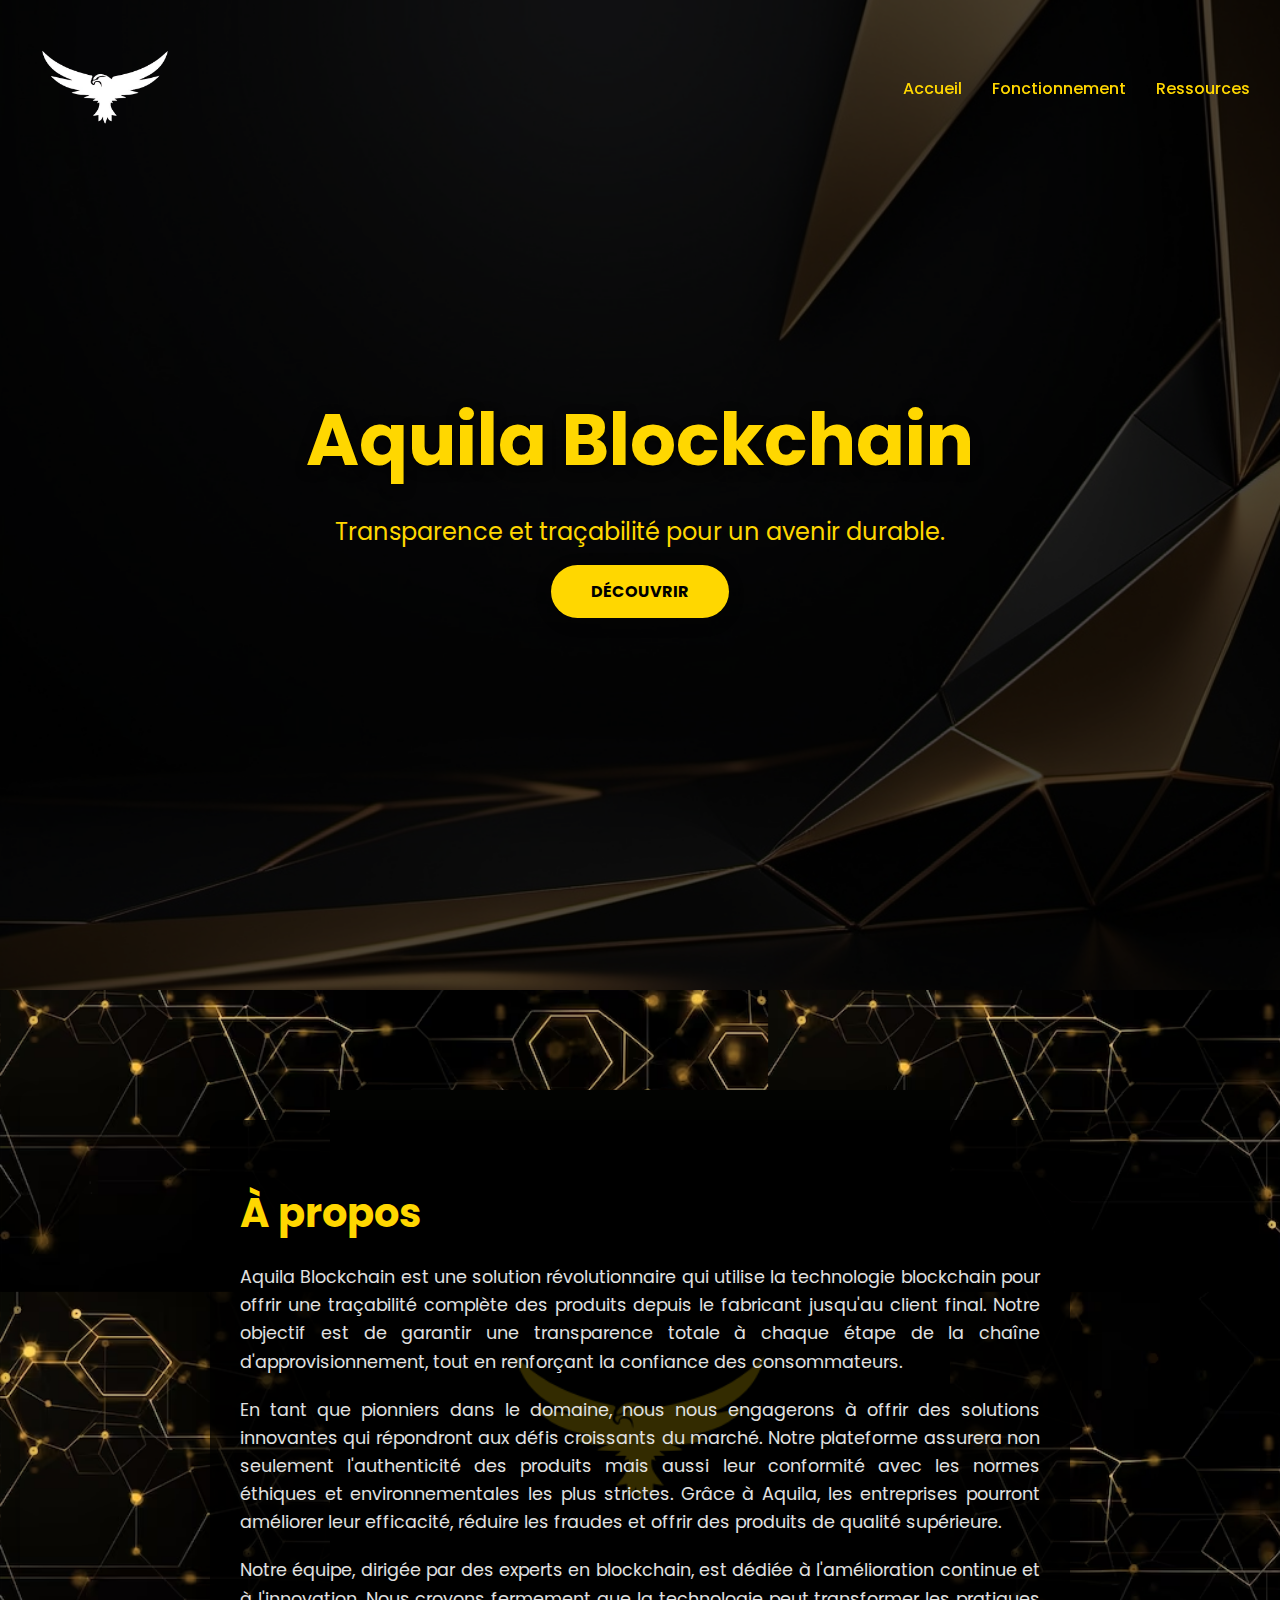
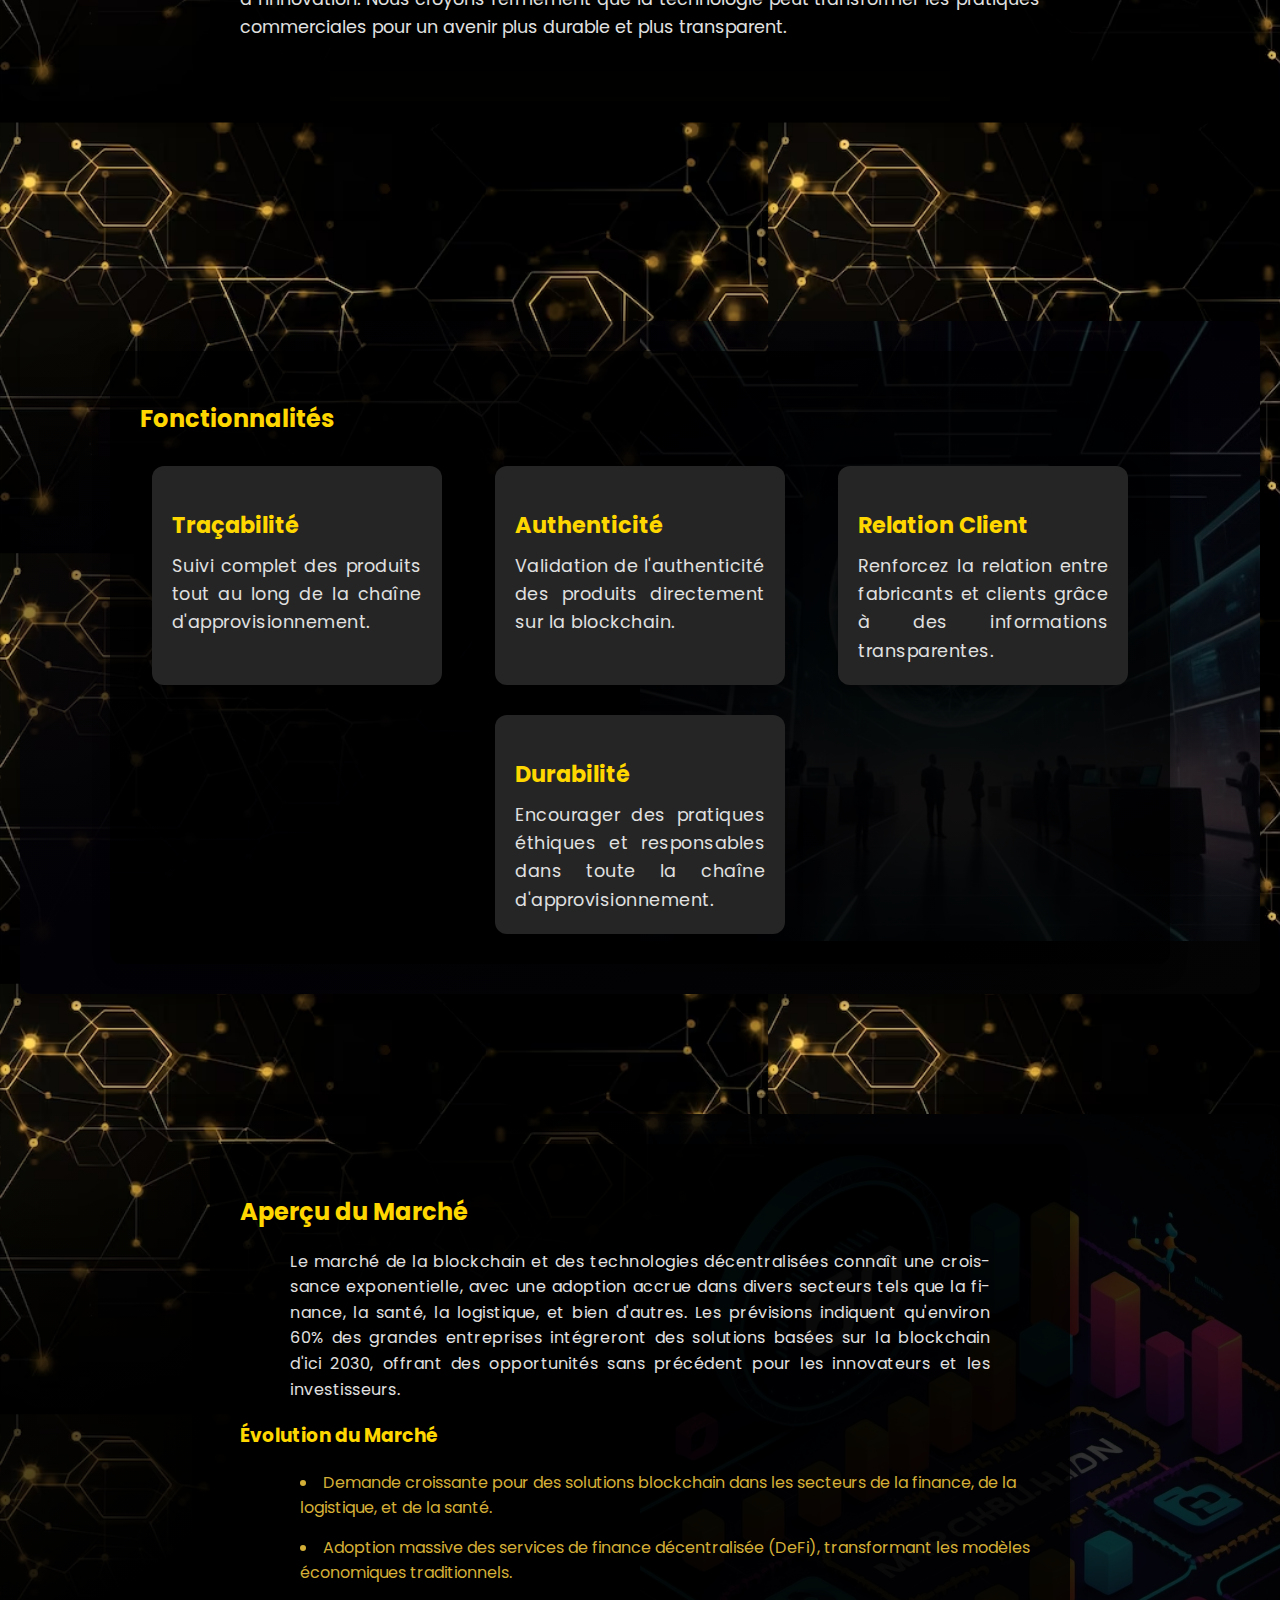
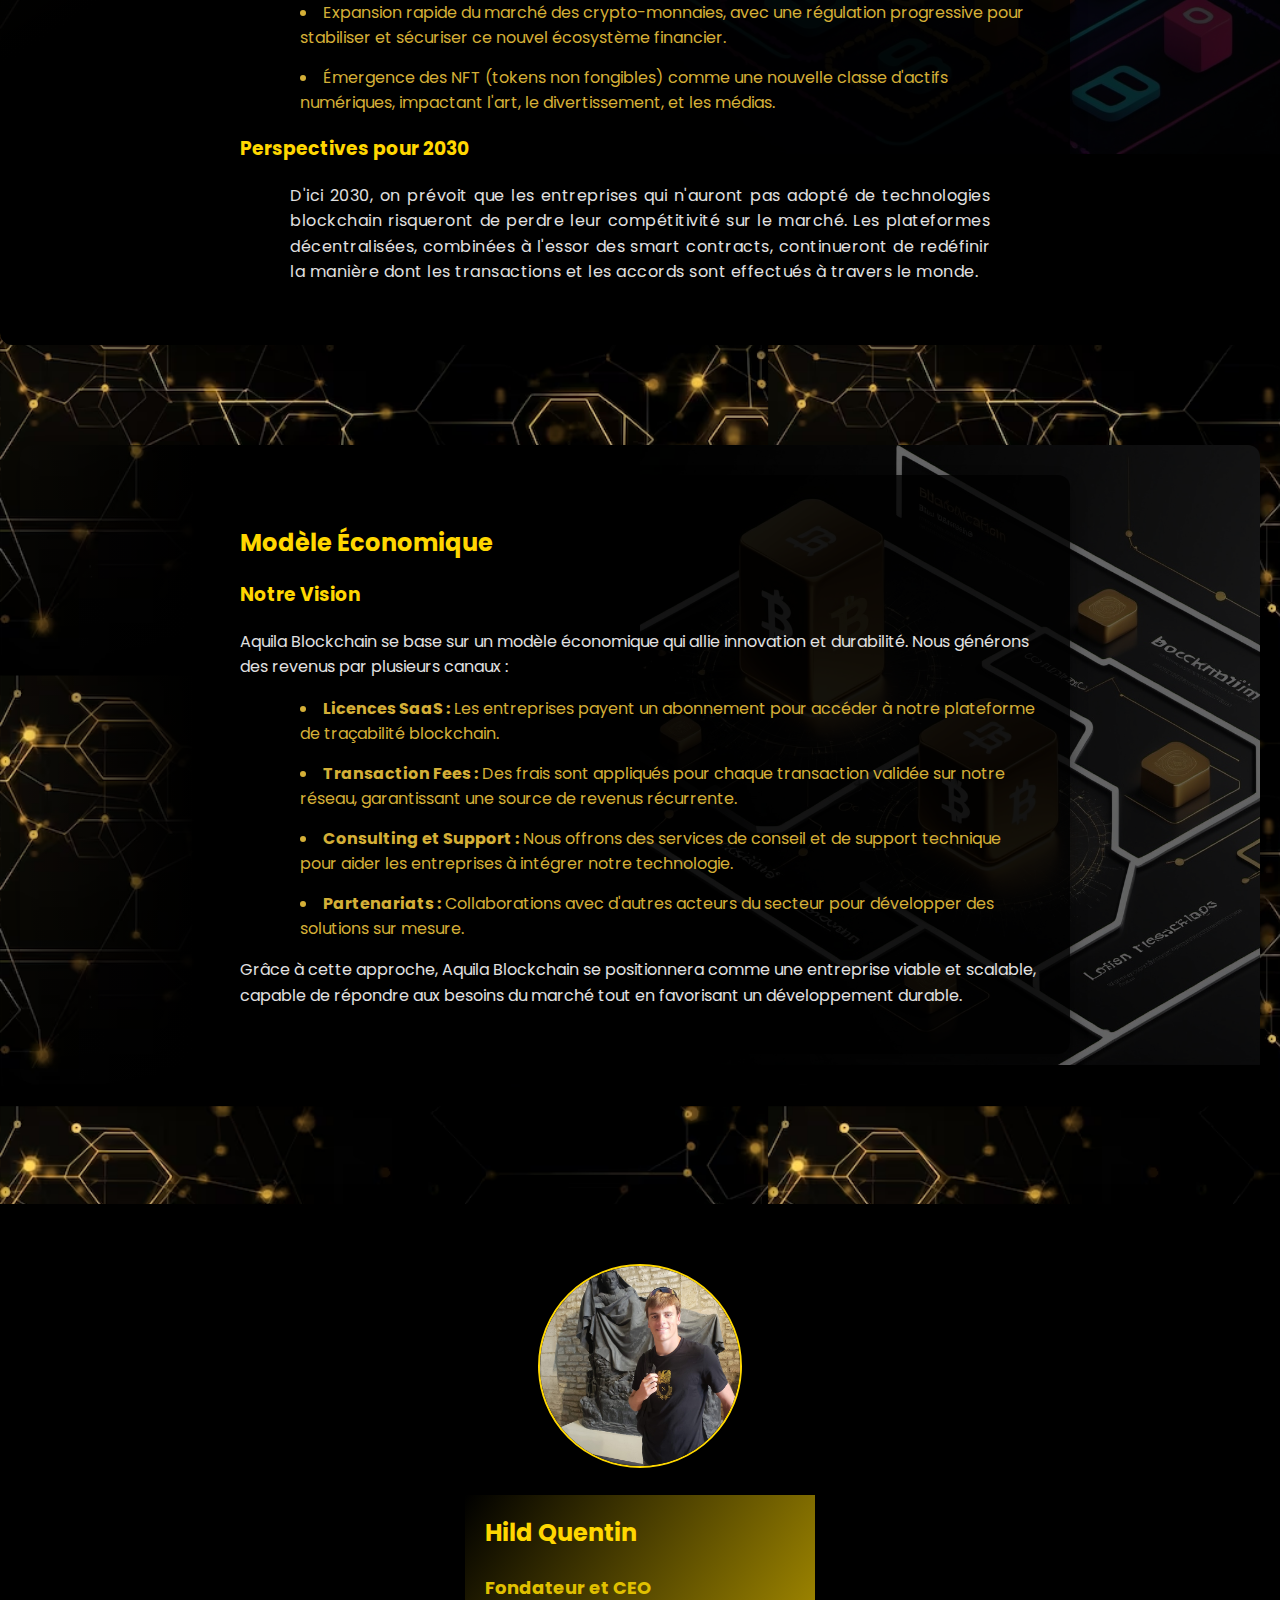
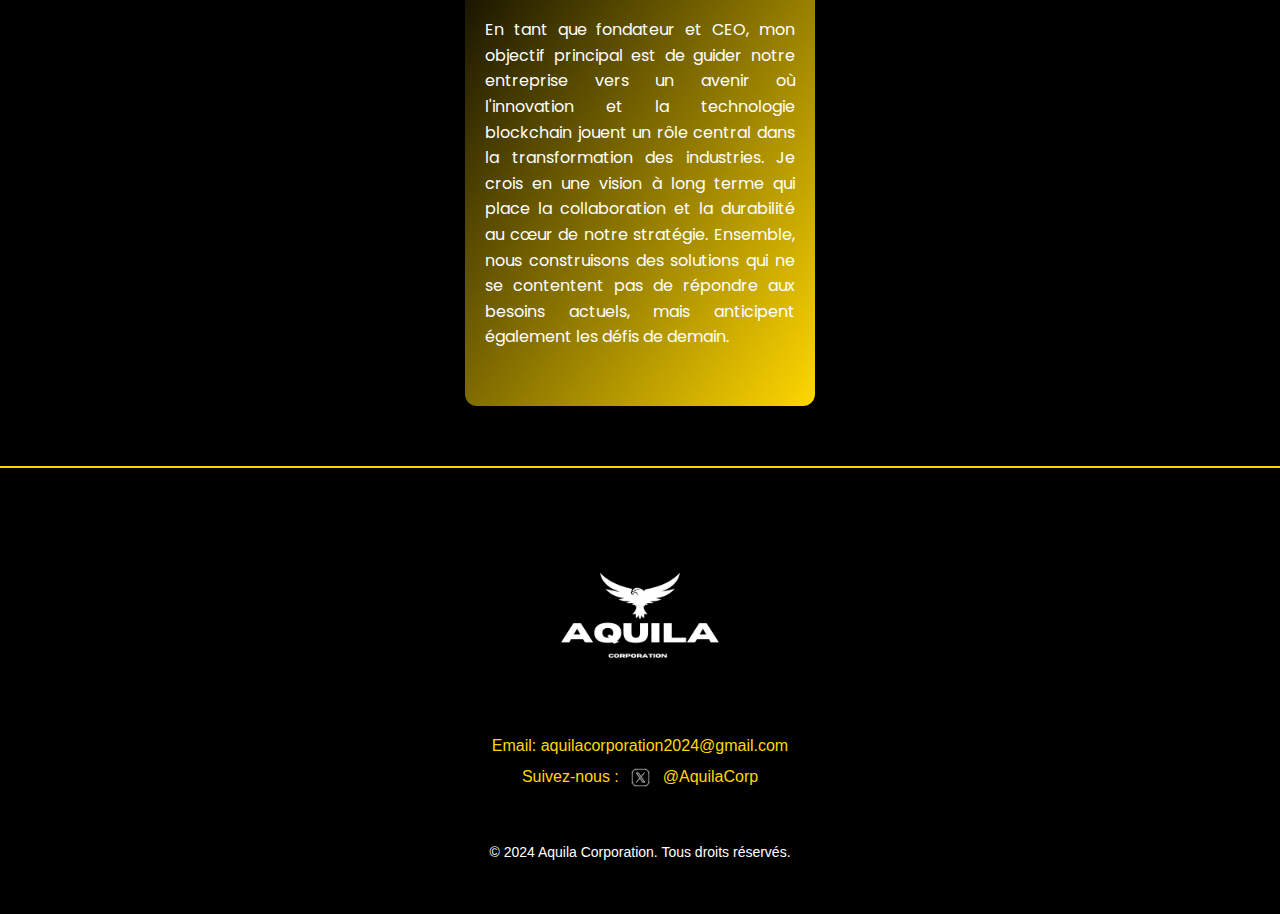
<file: index.html>
<!DOCTYPE html>
<html lang="fr">
<head>
    <meta charset="UTF-8">
    <meta name="viewport" content="width=device-width, initial-scale=1.0">
    <title>Aquila Corporation</title>
    <link rel="icon" href="./favicon.ico" type="image/x-icon">
    <link rel="shortcut icon" href="./favicon.ico" type="image/x-icon">
    <link rel="stylesheet" href="styles.css">
    <link rel="stylesheet" href="https://fonts.googleapis.com/css2?family=Poppins:wght@300;400;600&display=swap">
</head>
<body>
    <header id="header">
        <div class="logo">
            <img src="logo-aquila2.png" alt="Logo Aquila">
        </div>
        <nav>
            <ul>
                <li><a href="#home">Accueil</a></li>
                <li><a href="fonctionnement.html">Fonctionnement</a></li>
                <li><a href="blockchain.html">Ressources</a></li>
                

            </ul>
        </nav>
        
    </header>

    <section id="home" class="hero-section">
        <div class="hero-overlay">
            <div class="hero-text">
                <h1>Aquila Blockchain</h1>
                <p>Transparence et traçabilité pour un avenir durable.</p>
                <a href="#about" class="cta-button">Découvrir</a>
            </div>
        </div>
    </section>

    <section id="about">
        <div class="about-bg">
            <div class="about-image">
                <img src="about.png" alt="À propos d'Aquila Blockchain">
            </div>
            <div class="about-content">
                <h2>À propos</h2>
                <p>
                    Aquila Blockchain est une solution révolutionnaire qui utilise la technologie blockchain pour offrir une traçabilité complète des produits depuis le fabricant jusqu'au client final. Notre objectif est de garantir une transparence totale à chaque étape de la chaîne d'approvisionnement, tout en renforçant la confiance des consommateurs.
                </p>
                <p>
                    En tant que pionniers dans le domaine, nous nous engagerons à offrir des solutions innovantes qui répondront aux défis croissants du marché. Notre plateforme assurera non seulement l'authenticité des produits mais aussi leur conformité avec les normes éthiques et environnementales les plus strictes. Grâce à Aquila, les entreprises pourront améliorer leur efficacité, réduire les fraudes et offrir des produits de qualité supérieure.
                </p>
                <p>
                    Notre équipe, dirigée par des experts en blockchain, est dédiée à l'amélioration continue et à l'innovation. Nous croyons fermement que la technologie peut transformer les pratiques commerciales pour un avenir plus durable et plus transparent.
                </p>
            </div>
        </div>
    </section>
    
    

    <section id="features" class="content-section">
        <div class="features-bg">
            <div class="features-image">
                <img src="fonctions .jpg" alt="Illustration des Fonctionnalités">
            </div>
            <div class="features-content">
                <h2>Fonctionnalités</h2>
                <div class="feature-cards">
                    <div class="card">
                        <h3>Traçabilité</h3>
                        <p>Suivi complet des produits tout au long de la chaîne d'approvisionnement.</p>
                    </div>
                    <div class="card">
                        <h3>Authenticité</h3>
                        <p>Validation de l'authenticité des produits directement sur la blockchain.</p>
                    </div>
                    <div class="card">
                        <h3>Relation Client</h3>
                        <p>Renforcez la relation entre fabricants et clients grâce à des informations transparentes.</p>
                    </div>
                    <div class="card">
                        <h3>Durabilité</h3>
                        <p>Encourager des pratiques éthiques et responsables dans toute la chaîne d'approvisionnement.</p>
                    </div>
                </div>
            </div>
        </div>
    </section>

    <section class="market-section">
        <div class="market-bg">
            <div class="market-image">
                <img src="market.jpg" alt="Market Image">
            </div>
            <div class="market-content">
                <h2>Aperçu du Marché</h2>
                <p>Le marché de la blockchain et des technologies décentralisées connaît une croissance exponentielle, avec une adoption accrue dans divers secteurs tels que la finance, la santé, la logistique, et bien d'autres. Les prévisions indiquent qu'environ 60% des grandes entreprises intégreront des solutions basées sur la blockchain d'ici 2030, offrant des opportunités sans précédent pour les innovateurs et les investisseurs.</p>
                
                <h3>Évolution du Marché</h3>
                <ul>
                    <li>Demande croissante pour des solutions blockchain dans les secteurs de la finance, de la logistique, et de la santé.</li>
                    <li>Adoption massive des services de finance décentralisée (DeFi), transformant les modèles économiques traditionnels.</li>
                    <li>Expansion rapide du marché des crypto-monnaies, avec une régulation progressive pour stabiliser et sécuriser ce nouvel écosystème financier.</li>
                    <li>Émergence des NFT (tokens non fongibles) comme une nouvelle classe d'actifs numériques, impactant l'art, le divertissement, et les médias.</li>
                </ul>
                
                <h3>Perspectives pour 2030</h3>
                <p>D'ici 2030, on prévoit que les entreprises qui n'auront pas adopté de technologies blockchain risqueront de perdre leur compétitivité sur le marché. Les plateformes décentralisées, combinées à l'essor des smart contracts, continueront de redéfinir la manière dont les transactions et les accords sont effectués à travers le monde.</p>
            </div>
        </div>
    </section>
    

    <section id="economic-model" class="content-section">
        <div class="economic-model-bg">
            <div class="economic-model-image">
                <img src="economi2.jpg" alt="Illustration Modèle Économique">
            </div>
            <div class="economic-model-content">
                <h2>Modèle Économique</h2>
                <h3>Notre Vision</h3>
                <p>Aquila Blockchain se base sur un modèle économique qui allie innovation et durabilité. Nous générons des revenus par plusieurs canaux :</p>
                <ul>
                    <li><strong>Licences SaaS :</strong> Les entreprises payent un abonnement pour accéder à notre plateforme de traçabilité blockchain.</li>
                    <li><strong>Transaction Fees :</strong> Des frais sont appliqués pour chaque transaction validée sur notre réseau, garantissant une source de revenus récurrente.</li>
                    <li><strong>Consulting et Support :</strong> Nous offrons des services de conseil et de support technique pour aider les entreprises à intégrer notre technologie.</li>
                    <li><strong>Partenariats :</strong> Collaborations avec d'autres acteurs du secteur pour développer des solutions sur mesure.</li>
                </ul>
                <p>Grâce à cette approche, Aquila Blockchain se positionnera comme une entreprise viable et scalable, capable de répondre aux besoins du marché tout en favorisant un développement durable.</p>
            </div>
        </div>
    </section>
    

    <section id="team" class="team-section">
        <div class="team-container">
            <div class="team-member">
                <div class="team-image">
                    <img src="hild-quentin.jpg" alt="Hild Quentin">
                </div>
                <div class="team-info">
                    <h3>Hild Quentin</h3>
                    <h4>Fondateur et CEO</h4>
                    <p>En tant que fondateur et CEO, mon objectif principal est de guider notre entreprise vers un avenir où l'innovation et la technologie blockchain jouent un rôle central dans la transformation des industries. Je crois en une vision à long terme qui place la collaboration et la durabilité au cœur de notre stratégie. Ensemble, nous construisons des solutions qui ne se contentent pas de répondre aux besoins actuels, mais anticipent également les défis de demain.</p>
                    <ul class="social-links">
                        <li><a href="#"><i class="fab fa-linkedin"></i></a></li>
                        <li><a href="#"><i class="fab fa-twitter"></i></a></li>
                        <li><a href="#"><i class="fab fa-github"></i></a></li>
                    </ul>
                </div>
            </div>
        </div>
    </section>
    

    <footer class="site-footer">
        <div class="footer-container">
            <div class="footer-logo">
                <img src="intro-image.png" alt="Logo Hild Quentin">
            </div>
            <div class="footer-contact">
                <p>Email: <a href="mailto:aquilacorporation2024@gmail.com">aquilacorporation2024@gmail.com</a></p>
                <p>Suivez-nous : 
                    <a href="https://x.com/Aquila_corp" target="_blank">
                        <img src="twitter-logo.png" alt="Twitter" class="social-icon"> @AquilaCorp
                    </a>
                </p>
            </div>
            <div class="footer-rights">
                <p>&copy; 2024 Aquila Corporation. Tous droits réservés.</p>
            </div>
        </div>
    </footer>
    
    
    

    <script src="scripts.js"></script>
</body>
</html>
</file>
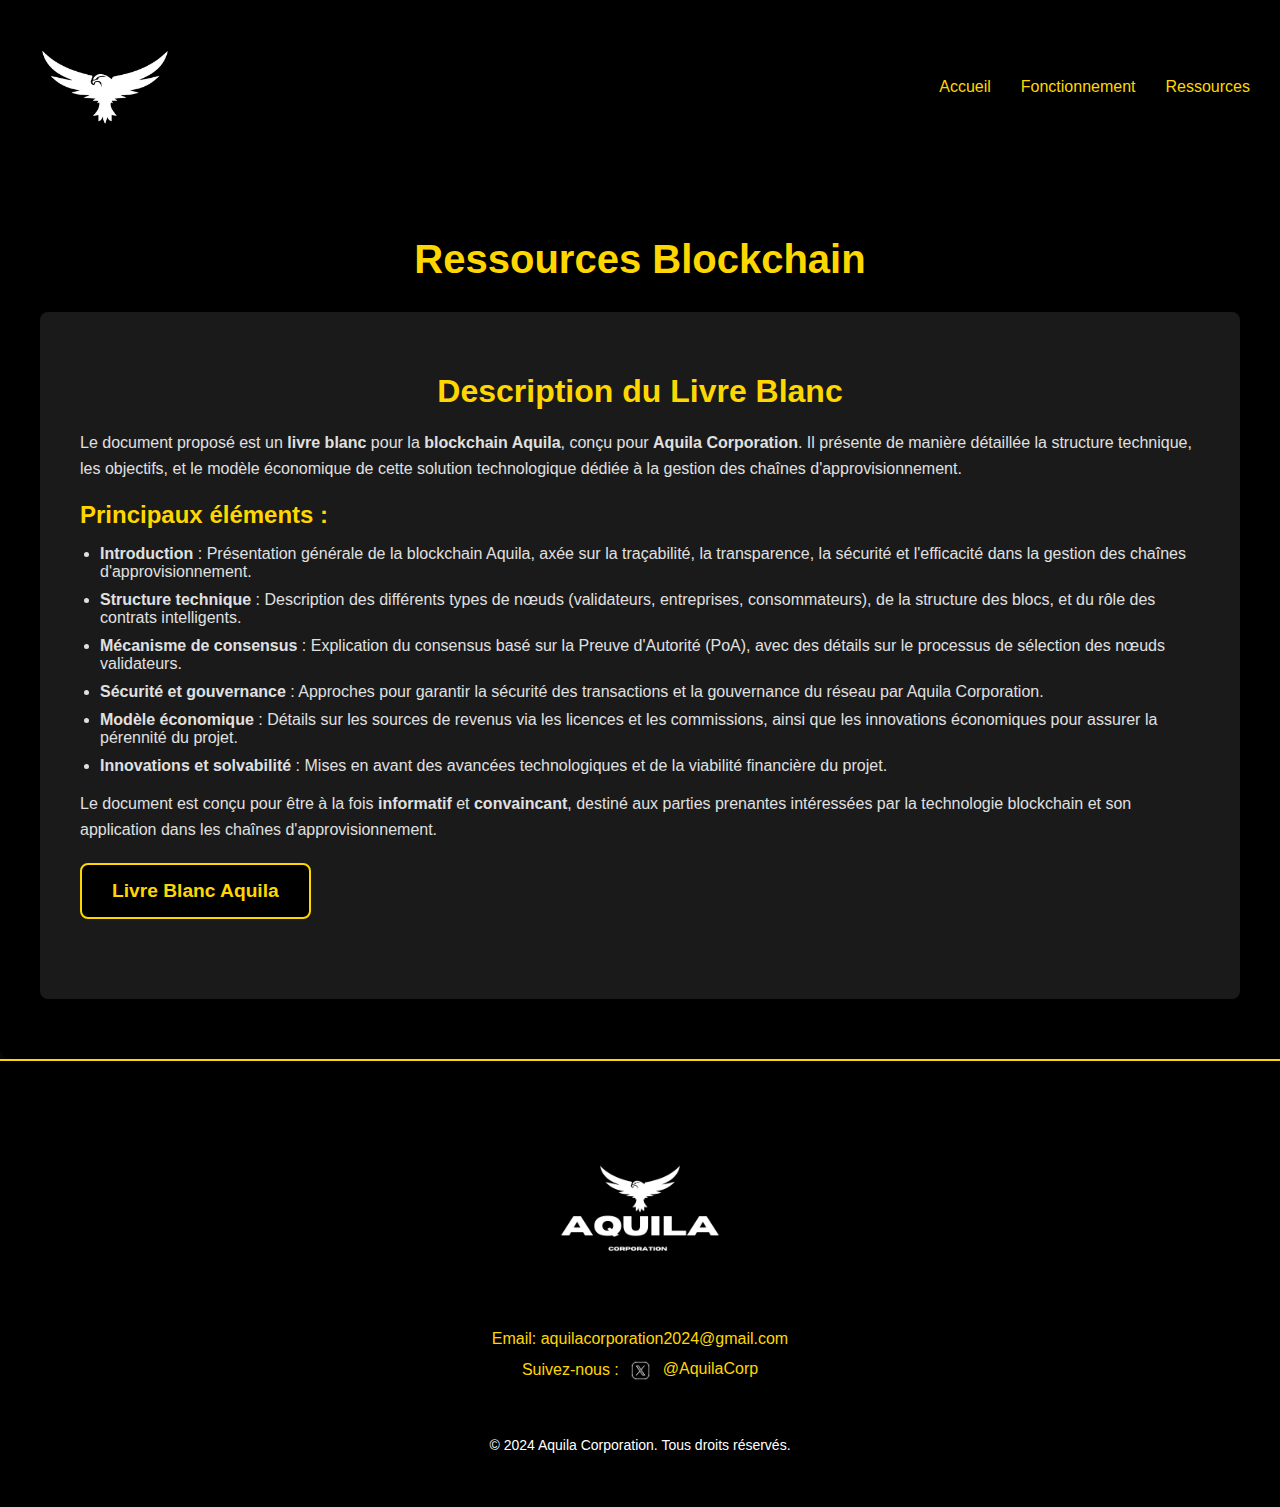
<file: blockchain.html>
<!DOCTYPE html>
<html lang="fr">
<head>
    <meta charset="UTF-8">
    <meta name="viewport" content="width=device-width, initial-scale=1.0">
    <title>Aquila Corporation</title>
    <link rel="icon" href="./favicon.ico" type="image/x-icon">
    <link rel="shortcut icon" href="./favicon.ico" type="image/x-icon">
    <link rel="stylesheet" href="blockchain.css">
</head>
<body>
    <header>
        <div class="logo">
            <a href="index.html"><img src="logo-aquila2.png" alt="Aquila Logo"></a>
        </div>
        <nav>
            <ul>
                <li><a href="index.html">Accueil</a></li>
                <li><a href="fonctionnement.html">Fonctionnement</a></li>
                <li><a href="blockchain.html">Ressources</a></li>
            </ul>
        </nav>
    </header>

    <main>
        <section class="blockchain-section">
            <div class="container">
                <h1>Ressources Blockchain</h1>
                <div class="resources-content">
                    <div class="resource-item">
                        
                        <h1>Description du Livre Blanc</h1>
                        <p>
                            Le document proposé est un <strong>livre blanc</strong> pour la <strong>blockchain Aquila</strong>, conçu pour <strong>Aquila Corporation</strong>. Il présente de manière détaillée la structure technique, les objectifs, et le modèle économique de cette solution technologique dédiée à la gestion des chaînes d'approvisionnement.
                        </p>

                        <h2>Principaux éléments :</h2>
                        <ul>
                            <li><strong>Introduction</strong> : Présentation générale de la blockchain Aquila, axée sur la traçabilité, la transparence, la sécurité et l'efficacité dans la gestion des chaînes d'approvisionnement.</li>
                            <li><strong>Structure technique</strong> : Description des différents types de nœuds (validateurs, entreprises, consommateurs), de la structure des blocs, et du rôle des contrats intelligents.</li>
                            <li><strong>Mécanisme de consensus</strong> : Explication du consensus basé sur la Preuve d'Autorité (PoA), avec des détails sur le processus de sélection des nœuds validateurs.</li>
                            <li><strong>Sécurité et gouvernance</strong> : Approches pour garantir la sécurité des transactions et la gouvernance du réseau par Aquila Corporation.</li>
                            <li><strong>Modèle économique</strong> : Détails sur les sources de revenus via les licences et les commissions, ainsi que les innovations économiques pour assurer la pérennité du projet.</li>
                            <li><strong>Innovations et solvabilité</strong> : Mises en avant des avancées technologiques et de la viabilité financière du projet.</li>
                        </ul>

                        <p>
                            Le document est conçu pour être à la fois <strong>informatif</strong> et <strong>convaincant</strong>, destiné aux parties prenantes intéressées par la technologie blockchain et son application dans les chaînes d'approvisionnement.
                        </p>
                        <a href="./white_papper.pdf" class="button-link" target="_blank">Livre Blanc Aquila</a>
                    </div>
                </div>
            </div>
        </section>
    </main>

    <footer class="site-footer">
        <div class="footer-container">
            <div class="footer-logo">
                <img src="intro-image.png" alt="Logo Hild Quentin">
            </div>
            <div class="footer-contact">
                <p>Email: <a href="aquilacorporation2024@gmail.com">aquilacorporation2024@gmail.com</a></p>
                <p>Suivez-nous : 
                    <a href="https://x.com/Aquila_corp" target="_blank">
                        <img src="twitter-logo.png" alt="Twitter" class="social-icon"> @AquilaCorp
                    </a>
                </p>
            </div>
            <div class="footer-rights">
                <p>&copy; 2024 Aquila Corporation. Tous droits réservés.</p>
            </div>
        </div>
    </footer>
</body>
</html>
</file>
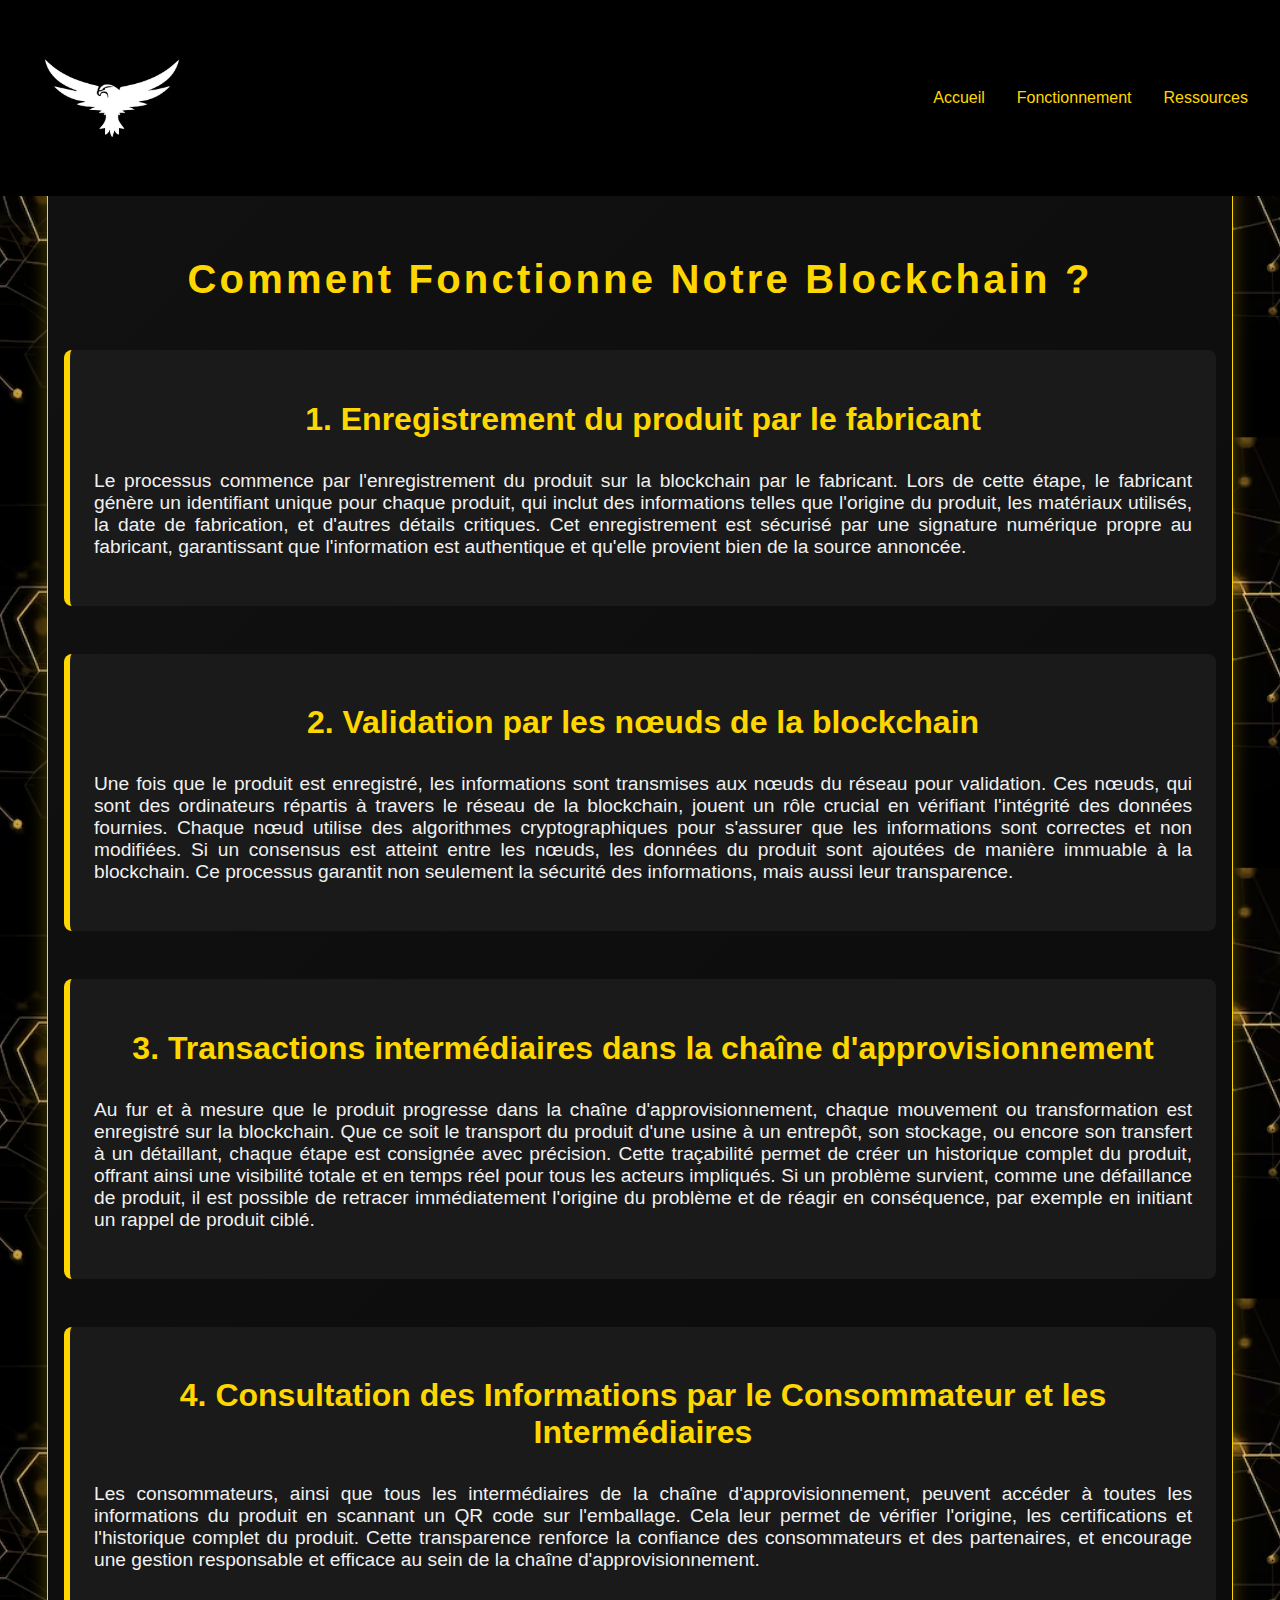
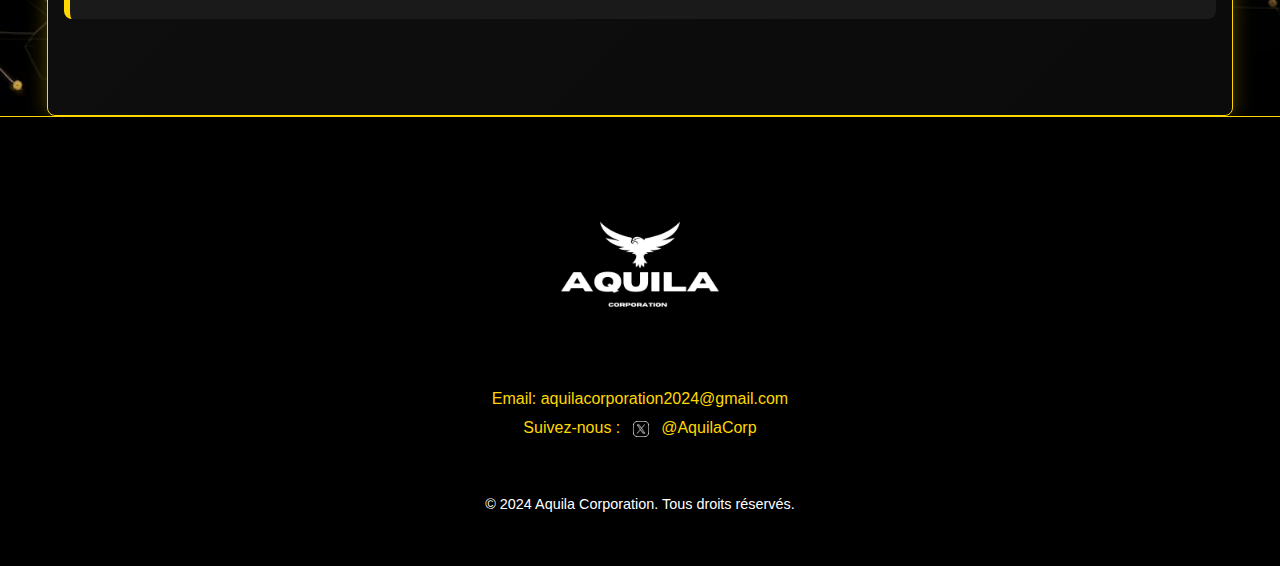
<file: fonctionnement.html>
<!DOCTYPE html>
<html lang="fr">

<head>
    <meta charset="UTF-8">
    <meta name="viewport" content="width=device-width, initial-scale=1.0">
    <title>Aquila Corporation</title>
    <link rel="icon" href="./favicon.ico" type="image/x-icon">
    <link rel="shortcut icon" href="./favicon.ico" type="image/x-icon">
    <link rel="stylesheet" href="fonctionnement.css">

</head>

<body>

    <header id="header">
        <div class="logo">
            <img src="logo-aquila2.png" alt="Logo Aquila">
        </div>
        <nav>
            <ul>
                <li><a href="index.html">Accueil</a></li>
                <li><a href="fonctionnement.html">Fonctionnement</a></li>
                <li><a href="blockchain.html">Ressources</a></li>
                

            </ul>
        </nav>
        
    </header>

    <section>
        <h1>Comment Fonctionne Notre Blockchain ?</h1>

        <div class="step">
            <h2>1. Enregistrement du produit par le fabricant</h2>
            <p>Le processus commence par l'enregistrement du produit sur la blockchain par le fabricant. Lors de cette étape, le fabricant génère un identifiant unique pour chaque produit, qui inclut des informations telles que l'origine du produit, les matériaux utilisés, la date de fabrication, et d'autres détails critiques. Cet enregistrement est sécurisé par une signature numérique propre au fabricant, garantissant que l'information est authentique et qu'elle provient bien de la source annoncée.</p>
        </div>

        <div class="step">
            <h2>2. Validation par les nœuds de la blockchain</h2>
            <p>Une fois que le produit est enregistré, les informations sont transmises aux nœuds du réseau pour validation. Ces nœuds, qui sont des ordinateurs répartis à travers le réseau de la blockchain, jouent un rôle crucial en vérifiant l'intégrité des données fournies. Chaque nœud utilise des algorithmes cryptographiques pour s'assurer que les informations sont correctes et non modifiées. Si un consensus est atteint entre les nœuds, les données du produit sont ajoutées de manière immuable à la blockchain. Ce processus garantit non seulement la sécurité des informations, mais aussi leur transparence.</p>
        </div>

        <div class="step">
            <h2>3. Transactions intermédiaires dans la chaîne d'approvisionnement</h2>
            <p>Au fur et à mesure que le produit progresse dans la chaîne d'approvisionnement, chaque mouvement ou transformation est enregistré sur la blockchain. Que ce soit le transport du produit d'une usine à un entrepôt, son stockage, ou encore son transfert à un détaillant, chaque étape est consignée avec précision. Cette traçabilité permet de créer un historique complet du produit, offrant ainsi une visibilité totale et en temps réel pour tous les acteurs impliqués. Si un problème survient, comme une défaillance de produit, il est possible de retracer immédiatement l'origine du problème et de réagir en conséquence, par exemple en initiant un rappel de produit ciblé.</p>
        </div>

        <div class="step">
            <h2>4. Consultation des Informations par le Consommateur et les Intermédiaires</h2>
            <p>Les consommateurs, ainsi que tous les intermédiaires de la chaîne d'approvisionnement, peuvent accéder à toutes les informations du produit en scannant un QR code sur l'emballage. Cela leur permet de vérifier l'origine, les certifications et l'historique complet du produit. Cette transparence renforce la confiance des consommateurs et des partenaires, et encourage une gestion responsable et efficace au sein de la chaîne d'approvisionnement.</p>
        </div>

    </section>

    <footer class="site-footer">
        <div class="footer-container">
            <div class="footer-logo">
                <img src="intro-image.png" alt="Logo Hild Quentin">
            </div>
            <div class="footer-contact">
                <p>Email: <a href="mailto:aquilacorporation2024@gmail.com">aquilacorporation2024@gmail.com</a></p>
                <p>Suivez-nous : 
                    <a href="https://x.com/Aquila_corp" target="_blank">
                        <img src="twitter-logo.png" alt="Twitter" class="social-icon"> @AquilaCorp
                    </a>
                </p>
            </div>
            <div class="footer-rights">
                <p>&copy; 2024 Aquila Corporation. Tous droits réservés.</p>
            </div>
        </div>
    </footer>

</body>

</html>
</file>
<file: styles.css>
/* Styles de base */
body {
    margin: 0;
    font-family: 'Poppins', sans-serif;
    background-image:url('./background.png');
    background-size: 60%;
    color: #d4af37; /* Couleur dorée */
}

/* Header et Navigation */
header {
    background-color: transparent;
    padding: 10px 30px;
    display: flex;
    justify-content: space-between;
    align-items: center;
    position: fixed;
    width: 100%;
    top: 0;
    z-index: 1000;
    transition: background-color 0.3s ease;
    box-sizing: border-box;
}

header.black-bg {
    background-color: #000000;
}

.logo img {
    height: 150px;
}

nav ul {
    list-style: none;
    display: flex;
    gap: 30px;
    margin: 0;
    padding: 0;
}

nav ul li a {
    text-decoration: none;
    color: #ffd700;
    font-weight: 500;
    position: relative;
    padding: 5px 0;
    transition: color 0.3s ease;
}

nav ul li a::after {
    content: '';
    width: 0;
    height: 2px;
    background-color: #ffd700;
    position: absolute;
    left: 0;
    bottom: -5px;
    transition: width 0.4s ease, opacity 0.4s ease;

}

nav ul li a:hover::after {
    width: 100%;
    opacity: 1;
}

/* Section Hero */
.hero-section {
    height: 110vh;
    background: url('background2.jpg') no-repeat center center/cover;
    position: relative;

}

.hero-overlay {
    background: rgba(0, 0, 0, 0.7);
    height: 100%;
    display: flex;
    justify-content: center;
    align-items: center;
}

.hero-text {
    text-align: center;
    color: #ffd700;
}

.hero-text h1 {
    font-size: 4.5em;
    margin: 0 0 20px;
    text-shadow: 0px 4px 12px rgba(0, 0, 0, 0.7);
}

.hero-text p {
    font-size: 1.5em;
    margin: 0 0 30px;
    
}

.cta-button {
    background-color: #ffd700;
    color: #000;
    padding: 15px 40px;
    border-radius: 30px;
    text-transform: uppercase;
    font-weight: bold;
    cursor: pointer;
    text-decoration: none;
    box-shadow: 0px 4px 15px rgba(0, 0, 0, 0.3);
    transition: background-color 0.3s ease, transform 0.3s ease;
}

.cta-button:hover {
    background-color: #e0c000;
    transform: scale(1.1);
}

/* Section Fonctionnalités */
.content-section {
    padding: 100px 20px;
    text-align: center;
    background-color: transparent;
    margin-bottom: 20px;
    border-radius: 12px;
    box-shadow: 0px 6px 15px rgba(0, 0, 0, 0.3);
}

.features-bg {
    position: relative;
    background: linear-gradient(to bottom right, transparent 0%, #020106 50%, #040404 100%);
    padding: 30px;
    border-radius: 12px;
    box-shadow: 0 8px 16px rgba(0, 0, 0, 0.4);
    overflow: hidden;
}

.features-image {
    position: absolute;
    top: 0;
    left: 50%;
    width: 50%;
    height: 100%;
    overflow: hidden;
    z-index: 0;
}

.features-image img {
    width: 100%;
    height: auto;
    object-fit: cover;
    opacity: 0.2; /* Ajustez l'opacité pour intégrer l'image avec le dégradé */
}

.features-content {
    position: relative;
    z-index: 1;
    text-align: left;
    max-width: 1000px;
    margin: 0 auto;
    padding: 30px;
    background: rgba(0, 0, 0, 0.7); /* Fond semi-transparent pour meilleure lisibilité */
    border-radius: 12px;
    box-shadow: 0 8px 16px rgba(0, 0, 0, 0.4);
}

.features-content h2 {
    color: #ffd700;
    margin-bottom: 30px;
    text-shadow: 0 2px 4px rgba(0, 0, 0, 0.7);
}

.feature-cards {
    display: flex;
    justify-content: space-around;
    flex-wrap: wrap;
    gap: 30px;
}

.card {
    background-color: #252525;
    padding: 20px;
    border-radius: 12px;
    width: 250px;
    box-shadow: 0 8px 16px rgba(0, 0, 0, 0.4);
    transition: transform 0.3s ease, box-shadow 0.3s ease;
    animation: fadeInUp 1.5s ease-out;
}

.card:hover {
    transform: translateY(-10px);
    box-shadow: 0 16px 24px rgba(0, 0, 0, 0.6);
}

.card h3 {
    color: #ffd700;
    margin-bottom: 10px;
    font-size: 1.4em;
}

.features-content p {
    color: #e0e0e0;
    line-height: 1.6;
    font-size: 1.1em;
    margin-bottom: 20px;
    text-align: justify;
    hyphens: auto; /* Ajoute de l'hyphénation automatique pour réduire les écarts */
    max-width: 700px; /* Réduit la largeur du texte pour améliorer la justification */
    margin: 0 auto; /* Centre le texte dans son conteneur */
    letter-spacing: 0.5px; /* Ajuste l'espacement des lettres pour un rendu plus uniforme */
}

/* Animations */
@keyframes fadeInUp {
    from {
        opacity: 0;
        transform: translateY(20px);
    }
    to {
        opacity: 1;
        transform: translateY(0);
    }
}


.economic-model-bg {
    position: relative;
    background: linear-gradient( to right,  transparent,  black,black,black,black,black,black,black);
    padding: 30px;
    border-radius: 12px;
    box-shadow: 0 8px 16px rgba(0, 0, 0, 0.4);
    overflow: hidden;
}

.economic-model-image {
    position: absolute;
    top: 0;
    right: 0;
    width: 50%;
    height: 100%;
    overflow: hidden;
    z-index: 0;
}

.economic-model-image img {
    width: 100%;
    height: auto;
    object-fit: cover;
    opacity: 0.4; /* Ajustez l'opacité pour intégrer l'image avec le dégradé */
}

.economic-model-content {
    position: relative;
    z-index: 1;
    text-align: left;
    max-width: 800px;
    margin: 0 auto;
    padding: 30px;
    background: rgba(0, 0, 0, 0.8); /* Fond semi-transparent pour meilleure lisibilité */
    border-radius: 12px;
    box-shadow: 0 8px 16px rgba(0, 0, 0, 0.4);
}

.economic-model-content h2, .economic-model-content h3 {
    color: #ffd700;
    margin-bottom: 20px;
    text-shadow: 0 2px 4px rgba(0, 0, 0, 0.7);
}

.economic-model-content ul {
    list-style: disc inside;
    margin-left: 20px;
}

.economic-model-content ul li {
    margin-bottom: 15px;
}

.economic-model-content p {
    color: #e0e0e0;
    line-height: 1.6;
}

/* Section Équipe */
.team-member {
    display: flex;
    flex-direction: column;
    align-items: center;
    margin-top: 40px;
}

.team-member img {
    border-radius: 50%;
    width: 150px;
    height: 150px;
    margin-bottom: 20px;
    box-shadow: 0px 4px 15px rgba(0, 0, 0, 0.3);
}

.team-member h3 {
    color: #ffd700;
    margin-bottom: 10px;
}

.team-member p {
    text-align: center;
    max-width: 500px;
    color: #e0e0e0;
}

.site-footer {
    background-color: #000000;
    color: #ffd700;
    padding: 40px 20px;
    font-family: 'Arial', sans-serif;
    border-top: 2px solid #ffd700;
    text-align: center;
}

.footer-container {
    max-width: 800px;
    margin: 0 auto;
    display: flex;
    flex-direction: column;
    align-items: center;
}

.footer-logo img {
    height: 200px;
    margin-bottom: 20px;
}

.footer-contact {
    margin-bottom: 20px;
}

.footer-contact p {
    margin: 5px 0;
    font-size: 16px;
}

.footer-contact a {
    color: #ffd700;
    text-decoration: none;
    font-weight: 500;
}

.footer-contact a:hover {
    color: #e0e0e0;
}

.social-icon {
    width: 35px;
    height: 35px;
    margin-right: 0px;
    vertical-align: middle;
}

.footer-rights {
    font-size: 14px;
    margin-top: 10px;
    color:white;
}





/* Section À propos */
#about {
    position: relative;
    padding: 100px 20px;
    text-align: center;
    margin-bottom: 20px;
    overflow: hidden;
}

.about-bg {
    position: relative;
    background-color:transparent; /* Dégradé vert */
    padding: 30px;
    border-radius: 12px;
    box-shadow: 0 8px 16px rgba(0, 0, 0, 0.4);
    overflow: hidden;
}

.about-image {
    position: absolute;
    top: 0;
    right: 25%;
    width: 50%;
    height: 100%;
    overflow: hidden;
    z-index: 0;

}

.about-image img {
    width: 100%;
    height: 100%;
    object-fit: cover;
    opacity: 1; /* Ajustez l'opacité pour intégrer l'image avec le dégradé */
}

.about-content {
    position: relative;
    z-index: 1;
    text-align: left;
    max-width: 800px;
    margin: 0 auto;
    padding: 30px;
    background: rgba(0, 0, 0, 0.8); /* Fond semi-transparent pour meilleure lisibilité */
    border-radius: 12px;
    box-shadow: 0 8px 16px rgba(0, 0, 0, 0.4);
}

.about-content h2 {
    color: #ffd700;
    margin-bottom: 20px;
    font-size: 2.5em;
    text-shadow: 0 2px 4px rgba(0, 0, 0, 0.7);
}

.about-content p {
    color: #e0e0e0;
    line-height: 1.6;
    font-size: 1.1em;
    margin-bottom: 20px;
    text-align: justify; /* Justifie le texte pour un aspect plus professionnel */
}

.about-content p:last-of-type {
    margin-bottom: 0; /* Supprime la marge inférieure du dernier paragraphe */
}

.market-bg {
    position: relative;
    background: linear-gradient(to bottom right, transparent, #000000,black,black); /* Dégradé vert */
    padding: 30px;
    border-radius: 12px;
    box-shadow: 0 8px 16px rgba(0, 0, 0, 0.4);
    overflow: hidden;
}

.market-image {
    position: absolute;
    top: 0;
    right: 0;
    width: 50%;
    height: 100%;
    overflow: hidden;
    z-index: 0;
}

.market-image img {
    width: 100%;
    height: auto;
    object-fit: cover;
    opacity: 0.2; /* Ajustez l'opacité pour intégrer l'image avec le dégradé */
}

.market-content {
    position: relative;
    z-index: 1;
    text-align: left;
    max-width: 800px;
    margin: 0 auto;
    padding: 30px;
    background: rgba(0, 0, 0, 0.8); /* Fond semi-transparent pour meilleure lisibilité */
    border-radius: 12px;
    box-shadow: 0 8px 16px rgba(0, 0, 0, 0.4);
}

.market-content h2, .market-content h3 {
    color: #ffd700;
    margin-bottom: 20px;
    text-shadow: 0 2px 4px rgba(0, 0, 0, 0.7);
}

.market-content ul {
    list-style: disc inside;
    margin-left: 20px;
}

.market-content ul li {
    margin-bottom: 15px;
}

.market-content p {
    color: #e0e0e0;
    line-height: 1.6;
    text-align: justify; /* Justification du texte pour une apparence professionnelle */
    hyphens: auto; /* Ajoute de l'hyphénation automatique pour réduire les écarts */
    max-width: 700px; /* Réduit la largeur du texte pour améliorer la justification */
    margin: 0 auto; /* Centre le texte dans son conteneur */
    letter-spacing: 0.5px; /* Ajuste l'espacement des lettres pour un rendu plus uniforme */
}

.team-section {
    padding: 60px 20px;
    background-color: #000;
    color: #ffd700;
    text-align: center;
}

.team-container {
    display: flex;
    justify-content: center;
    align-items: center;
}

.team-member {
    background-color: #000000;
    border-radius: 12px;
    overflow: hidden;
    box-shadow: 0 8px 16px rgba(0, 0, 0, 0.6);
    width: 350px;
    transition: transform 0.3s ease;
    text-align: left;
    margin: 0 15px;
}

.team-member:hover {
    transform: translateY(-10px);
}

.team-image img {
    width: 200px;
    height: 200px;
    border-radius: 50%;
    border: 2px solid #ffd700;
    object-fit: cover;
}

.team-info {
    padding: 20px;
    background: linear-gradient(to bottom right, #000000, #ffd700);
}

.team-info h3 {
    margin-top: 0;
    font-size: 24px;
    color: #ffd700;
}

.team-info h4 {
    font-size: 18px;
    margin-bottom: 15px;
    color: #e0c000;
}

.team-info p {
    font-size: 16px;
    line-height: 1.6;
    color: #ffffff;
    text-align: justify;
}

.social-links {
    list-style: none;
    padding: 0;
    margin-top: 20px;
    display: flex;
    justify-content: center;
    gap: 15px;
}

.social-links li {
    display: inline-block;
}

.social-links a {
    color: #ffd700;
    font-size: 20px;
    transition: color 0.3s ease;
}

social-links a:hover {
    color: #e0c000;
}

.language-button {
    padding:10px;
    background-color: #ffd700;
    color: white;
    border: none;
    border-radius: 5px;
    cursor: pointer;
    font-size: 16px;
}

.language-button:hover {
    background-color: white;
}
</file>
<file: blockchain.css>
/* Styles de base */
body {
    margin: 0;
    font-family: 'Poppins', sans-serif;
    background-image:url('./background.png');
    background-size: 60%;
    color: #d4af37; /* Couleur dorée */
}

/* Header et Navigation */
header {
    background-color: black;
    padding: 10px 30px;
    display: flex;
    justify-content: space-between;
    align-items: center;
    position: fixed;
    width: 100%;
    top: 0;
    z-index: 1000;
    transition: background-color 0.3s ease;
    box-sizing: border-box;
}

header.black-bg {
    background-color: #000000;
}

.logo img {
    height: 150px;
}

nav ul {
    list-style: none;
    display: flex;
    gap: 30px;
    margin: 0;
    padding: 0;
}

nav ul li a {
    text-decoration: none;
    color: #ffd700;
    font-weight: 500;
    position: relative;
    padding: 5px 0;
    transition: color 0.3s ease;
}

nav ul li a::after {
    content: '';
    width: 0;
    height: 2px;
    background-color: #ffd700;
    position: absolute;
    left: 0;
    bottom: -5px;
    transition: width 0.4s ease, opacity 0.4s ease;

}

nav ul li a:hover::after {
    width: 100%;
    opacity: 1;
}
/* Assurez-vous que ce CSS est inclus dans le fichier principal ou lié correctement */

/* Style pour la section blockchain */
.blockchain-section {
    background: #000000; /* Fond noir pour la section */
    color: #ffd700; /* Couleur du texte doré */
    padding: 60px 0; /* Espacement vertical autour de la section */
    border-radius: 12px;
    margin-top:150px;
    box-shadow: 0 4px 8px rgba(0, 0, 0, 0.6); /* Ombre subtile pour la profondeur */
}

.blockchain-section .container {
    max-width: 1200px; /* Largeur maximale du container */
    margin: 0 auto; /* Centrage du container */
    padding: 0 20px; /* Espacement horizontal */
}

.blockchain-section h1 {
    text-align: center;
    color: #ffd700; /* Couleur dorée pour le titre */
    margin-bottom: 30px; /* Espacement sous le titre */
    font-size: 2.5rem; /* Taille du texte du titre */
    font-weight: 700; /* Poids du texte du titre */
}

.resources-content {
    background: #1a1a1a; /* Fond sombre pour le contenu */
    padding: 40px;
    border-radius: 8px;
    box-shadow: 0 4px 8px rgba(0, 0, 0, 0.6); /* Ombre pour le contenu */
}

.resource-item {
    margin-bottom: 40px; /* Espacement entre les éléments */
}

.resource-item .button-link {
    display: inline-block;
    padding: 15px 30px;
    font-size: 1.2rem; /* Taille du texte du bouton */
    color: #ffd700; /* Couleur du texte du bouton */
    background-color: #000000; /* Fond noir pour le bouton */
    border: 2px solid #ffd700; /* Bordure dorée pour le bouton */
    border-radius: 8px; /* Coins arrondis pour le bouton */
    text-align: center;
    text-decoration: none;
    font-weight: 600; /* Poids du texte du bouton */
    transition: background-color 0.3s ease, color 0.3s ease; /* Effet de transition */
}

.resource-item .button-link:hover {
    background-color: #ffd700; /* Fond doré au survol */
    color: #000000; /* Texte noir au survol */
}

.resource-item h1 {
    font-size: 2rem; /* Taille du texte des sous-titres */
    color: #ffd700; /* Couleur dorée pour les sous-titres */
    margin-bottom: 20px; /* Espacement sous les sous-titres */
    font-weight: 600;
}

.resource-item p {
    font-size: 1rem; /* Taille du texte des paragraphes */
    color: #e0e0e0; /* Couleur claire pour le texte des paragraphes */
    line-height: 1.6; /* Hauteur de ligne pour la lisibilité */
    margin-bottom: 20px; /* Espacement sous les paragraphes */
}

.resource-item h2 {
    font-size: 1.5rem; /* Taille du texte des sous-titres de niveau 2 */
    color: #ffd700; /* Couleur dorée pour les sous-titres de niveau 2 */
    margin-bottom: 15px; /* Espacement sous les sous-titres de niveau 2 */
    font-weight: 600;
}

.resource-item ul {
    list-style-type: disc;
    padding-left: 20px;
}

.resource-item ul li {
    font-size: 1rem; /* Taille du texte des éléments de liste */
    color: #e0e0e0; /* Couleur claire pour le texte des éléments de liste */
    margin-bottom: 10px; /* Espacement sous les éléments de liste */
}


.site-footer {
    background-color: #000000;
    color: #ffd700;
    padding: 40px 20px;
    font-family: 'Arial', sans-serif;
    border-top: 2px solid #ffd700;
    text-align: center;
}

.footer-container {
    max-width: 800px;
    margin: 0 auto;
    display: flex;
    flex-direction: column;
    align-items: center;
}

.footer-logo img {
    height: 200px;
    margin-bottom: 20px;
}

.footer-contact {
    margin-bottom: 20px;
}

.footer-contact p {
    margin: 5px 0;
    font-size: 16px;
}

.footer-contact a {
    color: #ffd700;
    text-decoration: none;
    font-weight: 500;
}

.footer-contact a:hover {
    color: #e0e0e0;
}

.social-icon {
    width: 35px;
    height: 35px;
    margin-right: 0px;
    vertical-align: middle;
}

.footer-rights {
    font-size: 14px;
    margin-top: 10px;
    color:white;
}
</file>
<file: fonctionnement.css>
/* Styles de base */
body {
    margin: 0;
    font-family: 'Poppins', sans-serif;
    background-image: url('./background.png');
    background-size: 60%;
    background-position: center;

    color: #d4af37; /* Couleur dorée */
}

/* Header et Navigation */
header {
    background-color: black;
    padding: 1rem 2rem;
    display: flex;
    justify-content: space-between;
    align-items: center;
    position: fixed;
    width: 100%;
    top: 0;
    z-index: 1000;
    transition: background-color 0.3s ease;
    box-sizing: border-box;
}

header.black-bg {
    background-color: #000000;
}

.logo img {
    height: 10rem;
}

nav ul {
    list-style: none;
    display: flex;
    gap: 2rem;
    margin: 0;
    padding: 0;
}

nav ul li a {
    text-decoration: none;
    color: #ffd700;
    font-weight: 500;
    position: relative;
    padding: 0.5rem 0;
    transition: color 0.3s ease;
}

nav ul li a::after {
    content: '';
    width: 0;
    height: 0.1rem;
    background-color: #ffd700;
    position: absolute;
    left: 0;
    bottom: -0.5rem;
    transition: width 0.4s ease, opacity 0.4s ease;
}

nav ul li a:hover::after {
    width: 100%;
    opacity: 1;
}

h1 {
    color: #ffd700;
    text-align: center;
    font-size: 2.5rem;
    margin: 3rem 0;
    letter-spacing: 0.2rem;
}

h2 {
    color: #ffd700;
    text-align: center;
    font-size: 2rem;
    margin-bottom: 2rem;
}

section {
    padding: 3rem 1rem;
    max-width: 90%;
    margin: auto;
    background: linear-gradient(135deg, #111111, #0b0b0b);
    box-shadow: 0 0 1.25rem rgba(255, 215, 0, 0.3);
    border-radius: 0.5rem;
    border: 0.1rem solid #ffd700;
    margin-top: 10rem;
}

.step {
    margin: 3rem 0;
    padding: 1.5rem;
    background-color: #1a1a1a;
    border-left: 0.4rem solid #ffd700;
    border-radius: 0.5rem;
}

.step h3 {
    color: #ffd700;
    font-size: 1.8rem;
    margin-bottom: 1rem;
}

.step p {
    font-size: 1.2rem;
    margin-bottom: 1.5rem;
    text-align: justify;
    color: #f0f0f0;
}

.site-footer {
    background-color: #000000;
    color: #ffd700;
    padding: 2.5rem 1rem;
    font-family: 'Arial', sans-serif;
    border-top: 0.1rem solid #ffd700;
    text-align: center;
}

.footer-container {
    max-width: 80%;
    margin: 0 auto;
    display: flex;
    flex-direction: column;
    align-items: center;
}

.footer-logo img {
    height: 12.5rem;
    margin-bottom: 1.5rem;
}

.footer-contact {
    margin-bottom: 1.5rem;
}

.footer-contact p {
    margin: 0.3rem 0;
    font-size: 1rem;
}

.footer-contact a {
    color: #ffd700;
    text-decoration: none;
    font-weight: 500;
}

.footer-contact a:hover {
    color: #e0e0e0;
}

.social-icon {
    width: 2rem;
    height: 2rem;
    margin-right: 0rem;
    vertical-align: middle;
}

.footer-rights {
    font-size: 0.9rem;
    margin-top: 0.5rem;
    color: white;
}

/* Media query pour les appareils avec un écran de moins de 600px de large */
@media only screen and (max-width: 37.5rem) {
    header {
        flex-direction: column;
        padding: 1rem;
    }

    nav ul {
        flex-direction: column;
        align-items: center;
        gap: 1rem;
    }

    section {
        padding: 2rem 1rem;
        margin-top: 12rem;
    }

    .footer-container {
        max-width: 95%;
    }
}
</file>
